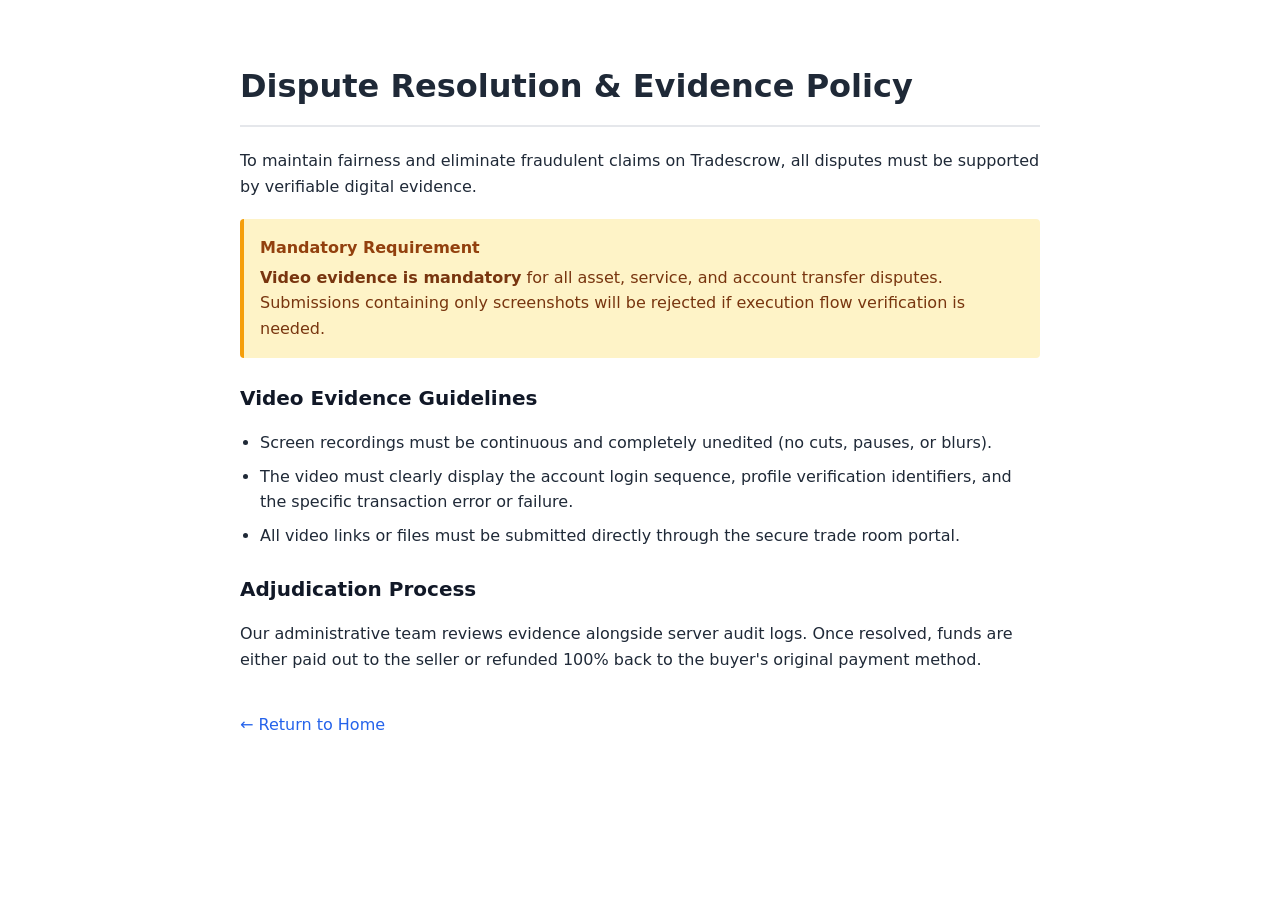
<file: dispute-policy.html>
<!DOCTYPE html>
<html lang="en">
<head>
  <meta charset="UTF-8">
  <meta name="viewport" content="width=device-width, initial-scale=1.0">
  <title>Dispute Policy - Tradescrow</title>
  <style>
    body { font-family: system-ui, -apple-system, sans-serif; max-width: 800px; margin: 0 auto; padding: 40px 20px; line-height: 1.6; color: #1f2937; }
    h1 { font-size: 2rem; border-bottom: 2px solid #e5e7eb; padding-bottom: 12px; }
    h2 { font-size: 1.25rem; margin-top: 24px; color: #111827; }
    .alert-box { background-color: #fef3c7; border-left: 4px solid #f59e0b; padding: 16px; margin: 20px 0; border-radius: 4px; }
    .alert-title { font-weight: bold; color: #92400e; }
    .alert-text { color: #78350f; margin-top: 4px; }
    ul { padding-left: 20px; }
    li { margin-bottom: 8px; }
    a { color: #2563eb; text-decoration: none; }
  </style>
</head>
<body>
  <h1>Dispute Resolution & Evidence Policy</h1>
  <p>To maintain fairness and eliminate fraudulent claims on Tradescrow, all disputes must be supported by verifiable digital evidence.</p>
  
  <div class="alert-box">
    <div class="alert-title">Mandatory Requirement</div>
    <div class="alert-text">
      <strong>Video evidence is mandatory</strong> for all asset, service, and account transfer disputes. Submissions containing only screenshots will be rejected if execution flow verification is needed.
    </div>
  </div>

  <h2>Video Evidence Guidelines</h2>
  <ul>
    <li>Screen recordings must be continuous and completely unedited (no cuts, pauses, or blurs).</li>
    <li>The video must clearly display the account login sequence, profile verification identifiers, and the specific transaction error or failure.</li>
    <li>All video links or files must be submitted directly through the secure trade room portal.</li>
  </ul>

  <h2>Adjudication Process</h2>
  <p>Our administrative team reviews evidence alongside server audit logs. Once resolved, funds are either paid out to the seller or refunded 100% back to the buyer's original payment method.</p>
  
  <p style="margin-top: 40px;"><a href="index.html">← Return to Home</a></p>
</body>
</html>
</file>
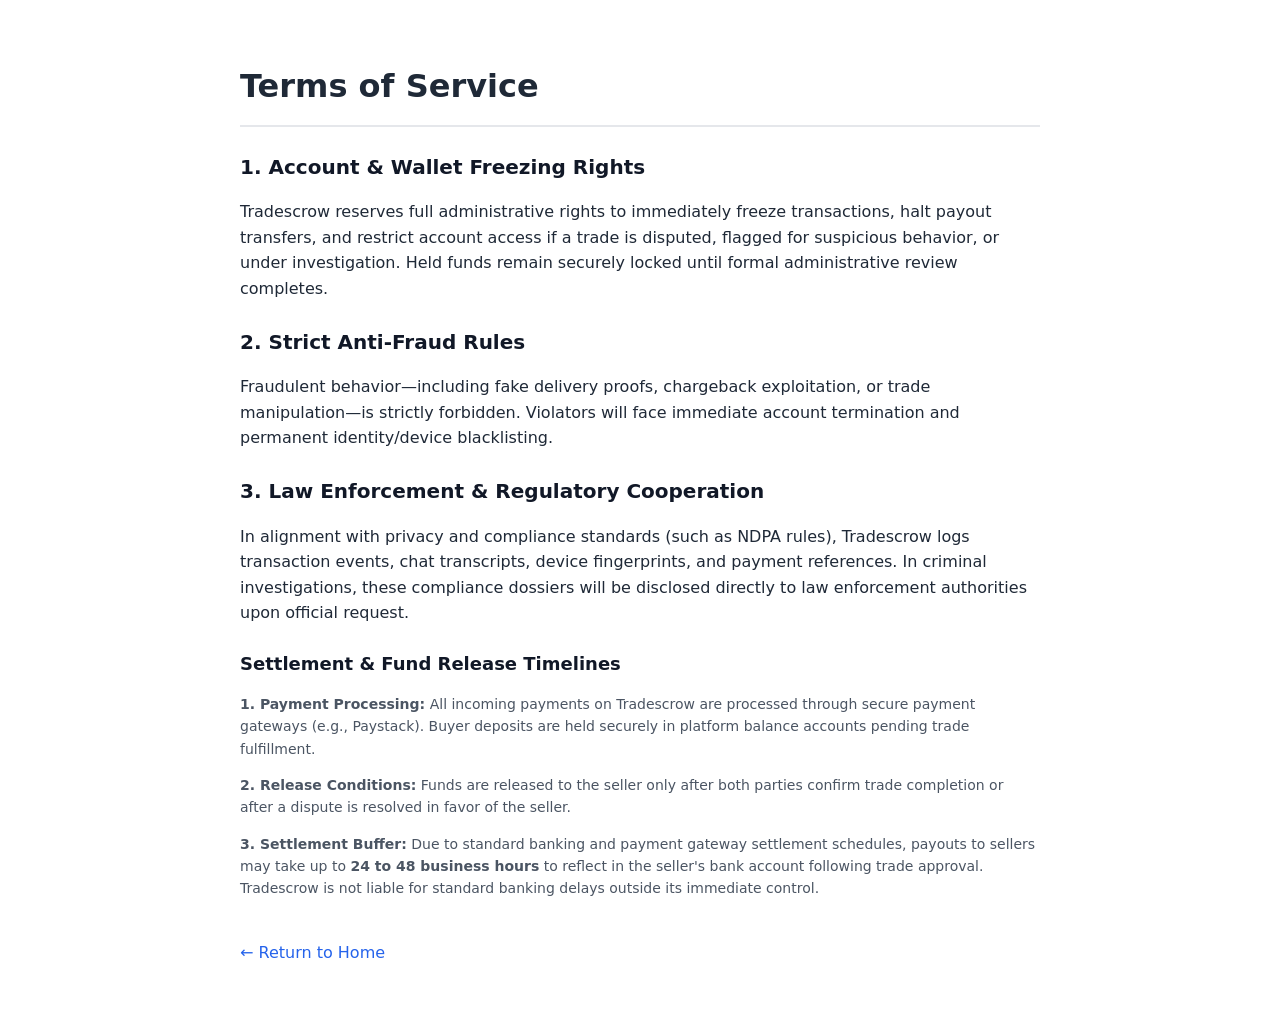
<file: terms-of-service.html>
<!DOCTYPE html>
<html lang="en">
<head>
  <meta charset="UTF-8">
  <meta name="viewport" content="width=device-width, initial-scale=1.0">
  <title>Terms of Service - Tradescrow</title>
  <style>
    body { font-family: system-ui, -apple-system, sans-serif; max-width: 800px; margin: 0 auto; padding: 40px 20px; line-height: 1.6; color: #1f2937; }
    h1 { font-size: 2rem; border-bottom: 2px solid #e5e7eb; padding-bottom: 12px; }
    h2 { font-size: 1.25rem; margin-top: 24px; color: #111827; }
    a { color: #2563eb; text-decoration: none; }
  </style>
</head>
<body>
  <h1>Terms of Service</h1>

  <h2>1. Account & Wallet Freezing Rights</h2>
  <p>Tradescrow reserves full administrative rights to immediately freeze transactions, halt payout transfers, and restrict account access if a trade is disputed, flagged for suspicious behavior, or under investigation. Held funds remain securely locked until formal administrative review completes.</p>

  <h2>2. Strict Anti-Fraud Rules</h2>
  <p>Fraudulent behavior—including fake delivery proofs, chargeback exploitation, or trade manipulation—is strictly forbidden. Violators will face immediate account termination and permanent identity/device blacklisting.</p>

  <h2>3. Law Enforcement & Regulatory Cooperation</h2>
  <p>In alignment with privacy and compliance standards (such as NDPA rules), Tradescrow logs transaction events, chat transcripts, device fingerprints, and payment references. In criminal investigations, these compliance dossiers will be disclosed directly to law enforcement authorities upon official request.</p>
<!-- Section: Settlement & Release Timelines -->
<section style="margin-bottom: 24px;">
  <h2 style="font-size: 18px; font-weight: bold; color: #111827; margin-bottom: 8px;">
    Settlement & Fund Release Timelines
  </h2>
  <p style="font-size: 14px; color: #4b5563; line-height: 1.6; margin-bottom: 8px;">
    <strong>1. Payment Processing:</strong> All incoming payments on Tradescrow are processed through secure payment gateways (e.g., Paystack). Buyer deposits are held securely in platform balance accounts pending trade fulfillment.
  </p>
  <p style="font-size: 14px; color: #4b5563; line-height: 1.6; margin-bottom: 8px;">
    <strong>2. Release Conditions:</strong> Funds are released to the seller only after both parties confirm trade completion or after a dispute is resolved in favor of the seller.
  </p>
  <p style="font-size: 14px; color: #4b5563; line-height: 1.6;">
    <strong>3. Settlement Buffer:</strong> Due to standard banking and payment gateway settlement schedules, payouts to sellers may take up to <strong>24 to 48 business hours</strong> to reflect in the seller's bank account following trade approval. Tradescrow is not liable for standard banking delays outside its immediate control.
  </p>
</section>
  <p style="margin-top: 40px;"><a href="index.html">← Return to Home</a></p>
</body>
</html>
</file>
